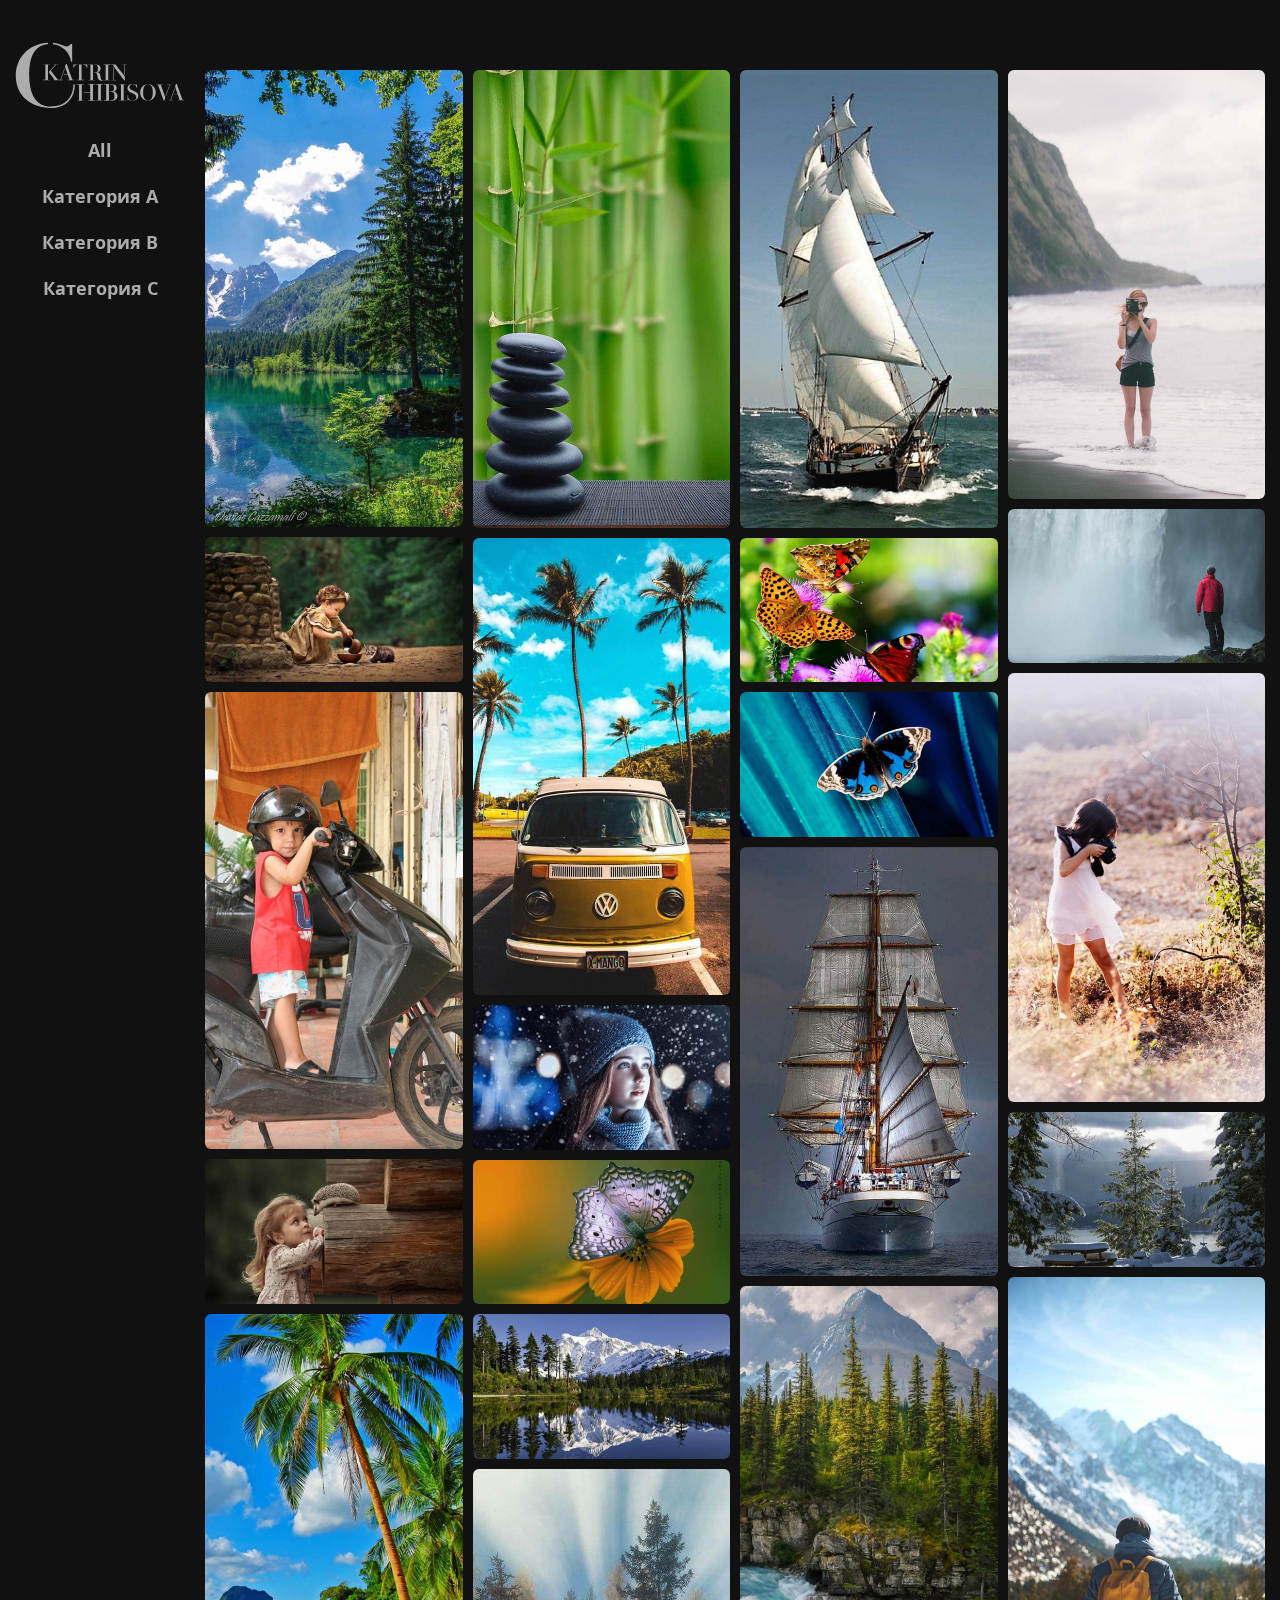
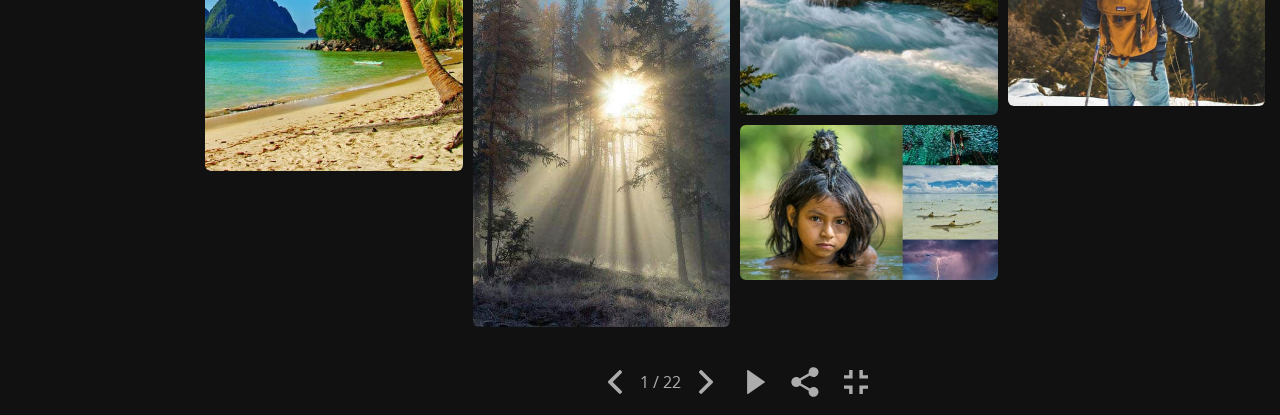
<file: index.html>
<!DOCTYPE html>
<html lang="ru">

  <head>

    <meta charset="utf-8">
    <base href="/">

    <title>Main page</title>
    <meta name="description" content="example">

    <meta http-equiv="X-UA-Compatible" content="IE=edge">
    <meta name="viewport" content="width=device-width, initial-scale=1, maximum-scale=1">
    <meta property="og:image" content="path/to/image.jpg">
    <link rel="icon" href="img/favicon/favicon.ico">
    <link rel="apple-touch-icon" sizes="180x180" href="img/favicon/apple-touch-icon-180x180.png">
    <meta name="theme-color" content="#000">
    <link rel="stylesheet" href="css/main.min.css">

  </head>

  <body class="body-class">

    <nav class="menu">
      <div class="menu-wrap">
        <div class="logo">
          <svg class="logo-svg"><use xlink:href="img/sprite.svg#logo"></use></svg>
        </div>
        <button class="menu-button button-all" data-filter = "all">All</button>
        <button class="menu-button button-a" data-filter = ".category-a">Категория A</button>
        <button class="menu-button button-b" data-filter = ".category-b">Категория B</button>
        <button class="menu-button button-c" data-filter = ".category-c">Категория C</button>
      </div>
    </nav>

    <section class="content">

      <div class="content-bgc">
        <div class="logo-min">
          <svg class="logo-svg_min"><use xlink:href="img/sprite.svg#logo"></use></svg>
        </div>
        <button class="hamburger-menu">
          <span class="hamburger-button"></span>
        </button>
      </div>

      <div class="change-box">
        <div class="grid">
                    <div class="grid-wrap">
            <h1 class="grid-h1">Иконная мастерская</h1>

            <a href="photo/one.html" class="grid-item mix category-a" tabindex="-1">
              <img src="img/img-small/picture(500)-1.jpg" alt="">
            </a>

            <a href="photo/two.html" class="grid-item mix category-b" tabindex="-1">
              <img src="img/img-small/picture(500)-2.jpg" alt="">
            </a>

            <a href="photo/three.html" class="grid-item mix category-c" tabindex="-1">
              <img src="img/img-small/picture(500)-3.jpg" alt="">
            </a>

            <a href="photo/four.html" class="grid-item mix category-a" tabindex="-1">
              <img src="img/img-small/picture(500)-4.jpg" alt="">
            </a>

            <a href="photo/five.html" class="grid-item mix category-b" tabindex="-1">
              <img src="img/img-small/picture(500)-5.jpg" alt="">
            </a>

            <a href="photo/six.html" class="grid-item mix category-c" tabindex="-1">
              <img src="img/img-small/picture(500)-6.jpg" alt="">
            </a>

            <a href="photo/seven.html" class="grid-item mix category-a" tabindex="-1">
              <img src="img/img-small/picture(500)-7.jpg" alt="">
            </a>

            <a href="photo/six.html" class="grid-item mix category-b" tabindex="-1">
              <img src="img/img-small/picture(500)-8.jpg" alt="">
            </a>

            <a href="photo/six.html" class="grid-item mix category-c" tabindex="-1">
              <img src="img/img-small/picture(500)-9.jpg" alt="">
            </a>

            <a href="photo/six.html" class="grid-item mix category-a" tabindex="-1">
              <img src="img/img-small/picture(500)-10.jpg" alt="">
            </a>

            <a href="photo/six.html" class="grid-item mix category-b" tabindex="-1">
              <img src="img/img-small/picture(500)-11.jpg" alt="">
            </a>

            <a href="photo/six.html" class="grid-item mix category-c" tabindex="-1">
              <img src="img/img-small/picture(500)-12.jpg" alt="">
            </a>

            <a href="photo/six.html" class="grid-item mix category-a" tabindex="-1">
              <img src="img/img-small/picture(500)-13.jpg" alt="">
            </a>

            <a href="photo/six.html" class="grid-item mix category-b" tabindex="-1">
              <img src="img/img-small/picture(500)-14.jpg" alt="">
            </a>

            <a href="photo/six.html" class="grid-item mix category-c" tabindex="-1">
              <img src="img/img-small/picture(500)-15.jpg" alt="">
            </a>

            <a href="photo/six.html" class="grid-item mix category-a" tabindex="-1">
              <img src="img/img-small/picture(500)-16.jpg" alt="">
            </a>

            <a href="photo/six.html" class="grid-item mix category-b" tabindex="-1">
              <img src="img/img-small/picture(500)-17.jpg" alt="">
            </a>

            <a href="photo/six.html" class="grid-item mix category-c" tabindex="-1">
              <img src="img/img-small/picture(500)-18.jpg" alt="">
            </a>

            <a href="photo/six.html" class="grid-item mix category-a" tabindex="-1">
              <img src="img/img-small/picture(500)-19.jpg" alt="">
            </a>

            <a href="photo/six.html" class="grid-item mix category-b" tabindex="-1">
              <img src="img/img-small/picture(500)-20.jpg" alt="">
            </a>

            <a href="photo/six.html" class="grid-item mix category-c" tabindex="-1">
              <img src="img/img-small/picture(500)-21.jpg" alt="">
            </a>

            <a href="photo/six.html" class="grid-item mix category-a" tabindex="-1">
              <img src="img/img-small/picture(500)-22.jpg" alt="">
            </a>
          </div>

        </div>
      </div>

      <div class="box-bar">
        <button class="button-box box-prev"><svg class="social-svg"><use xlink:href="img/sprite.svg#prev"></use></svg></button>

        <div class="box-window">
          <span class="box-variable">1</span>
          <span>/</span>
          <span class="box-number">0</span>
        </div>

        <button class="button-box box-next"><svg class="social-svg"><use xlink:href="img/sprite.svg#next"></use></svg></button>

        <button class="button-box box-play"><svg class="social-svg"><use xlink:href="img/sprite.svg#play"></use></svg></button>

        <button class="button-box button-social">

          <a class="social social-one" href="">
            <svg class="social-svg">
              <use xlink:href="img/sprite.svg#vk"></use>
            </svg>
          </a>
          <a class="social social-two" href="">
            <svg class="social-svg">
              <use xlink:href="img/sprite.svg#facebook"></use>
            </svg>
          </a>
          <a class="social social-three" href="">
            <svg class="social-svg">
              <use xlink:href="img/sprite.svg#odnoklassniki"></use>
            </svg>
          </a>
          <a class="social social-four" href="">
            <svg class="social-svg">
              <use xlink:href="img/sprite.svg#whatsapp"></use>
            </svg>
          </a>

          <svg class="social-svg span"><use xlink:href="img/sprite.svg#share"></use></svg>

        </button>

        <button class="button-box box-screen"><svg class="social-svg"><use xlink:href="img/sprite.svg#full-screen"></use></svg></button>
      </div>

    </section>

    <script src="js/scripts-min.js"></script>

  </body>
</html>
</file>
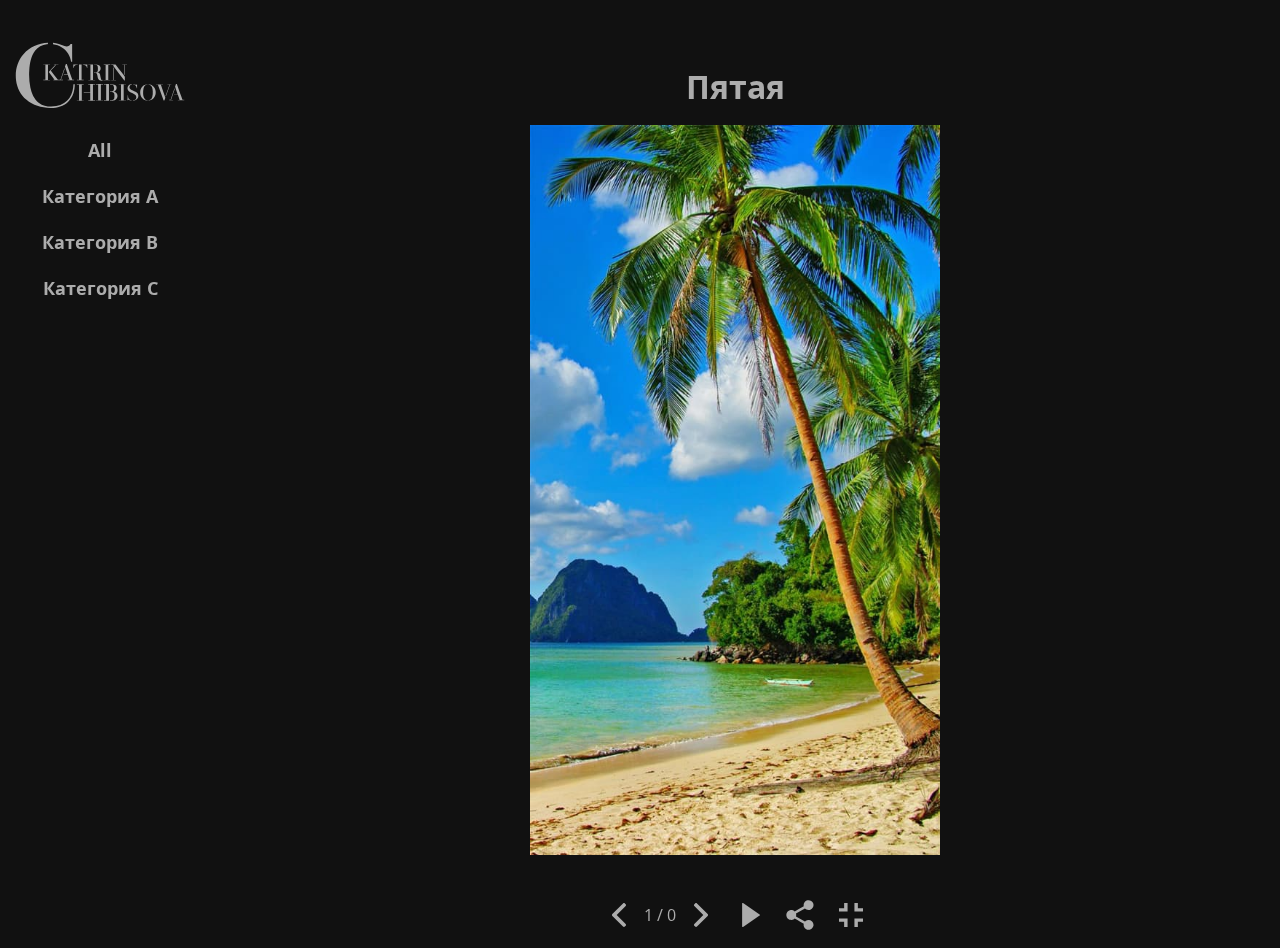
<file: photo/five.html>
<!DOCTYPE html>
<html lang="ru">

  <head>

    <meta charset="utf-8">
    <base href="/">

    <title>five page</title>
    <meta name="description" content="example five page">

    <meta http-equiv="X-UA-Compatible" content="IE=edge">
    <meta name="viewport" content="width=device-width, initial-scale=1, maximum-scale=1">
    <meta property="og:image" content="path/to/image.jpg">
    <link rel="icon" href="img/favicon/favicon.ico">
    <link rel="apple-touch-icon" sizes="180x180" href="img/favicon/apple-touch-icon-180x180.png">
    <meta name="theme-color" content="#000">
    <link rel="stylesheet" href="css/main.min.css">

  </head>

  <body class="body-class">

    <nav class="menu">
      <div class="menu-wrap">
        <div class="logo">
          <svg class="logo-svg"><use xlink:href="img/sprite.svg#logo"></use></svg>
        </div>
        <button class="menu-button button-all" data-filter = "all">All</button>
        <button class="menu-button button-a" data-filter = ".category-a">Категория A</button>
        <button class="menu-button button-b" data-filter = ".category-b">Категория B</button>
        <button class="menu-button button-c" data-filter = ".category-c">Категория C</button>
      </div>
    </nav>

    <section class="content">

      <div class="content-bgc">
        <div class="logo-min">
          <svg class="logo-svg_min"><use xlink:href="img/sprite.svg#logo"></use></svg>
        </div>
        <button class="hamburger-menu">
          <span class="hamburger-button"></span>
        </button>
      </div>

      <div class="change-box">
        <div class="grid">
          <div class="container-wrap">
  <h1 class="container-h1">Пятая</h1>

  <div class="container-img">
    <img src="../img/img-big/picture-5.jpg" alt="">
  </div>
</div>

        </div>
      </div>

      <div class="box-bar">
        <button class="button-box box-prev"><svg class="social-svg"><use xlink:href="img/sprite.svg#prev"></use></svg></button>

        <div class="box-window">
          <span class="box-variable">1</span>
          <span>/</span>
          <span class="box-number">0</span>
        </div>

        <button class="button-box box-next"><svg class="social-svg"><use xlink:href="img/sprite.svg#next"></use></svg></button>

        <button class="button-box box-play"><svg class="social-svg"><use xlink:href="img/sprite.svg#play"></use></svg></button>

        <button class="button-box button-social">

          <a class="social social-one" href="">
            <svg class="social-svg">
              <use xlink:href="img/sprite.svg#vk"></use>
            </svg>
          </a>
          <a class="social social-two" href="">
            <svg class="social-svg">
              <use xlink:href="img/sprite.svg#facebook"></use>
            </svg>
          </a>
          <a class="social social-three" href="">
            <svg class="social-svg">
              <use xlink:href="img/sprite.svg#odnoklassniki"></use>
            </svg>
          </a>
          <a class="social social-four" href="">
            <svg class="social-svg">
              <use xlink:href="img/sprite.svg#whatsapp"></use>
            </svg>
          </a>

          <svg class="social-svg span"><use xlink:href="img/sprite.svg#share"></use></svg>

        </button>

        <button class="button-box box-screen"><svg class="social-svg"><use xlink:href="img/sprite.svg#full-screen"></use></svg></button>
      </div>

    </section>

    <script src="js/scripts-min.js"></script>

  </body>
</html>
</file>
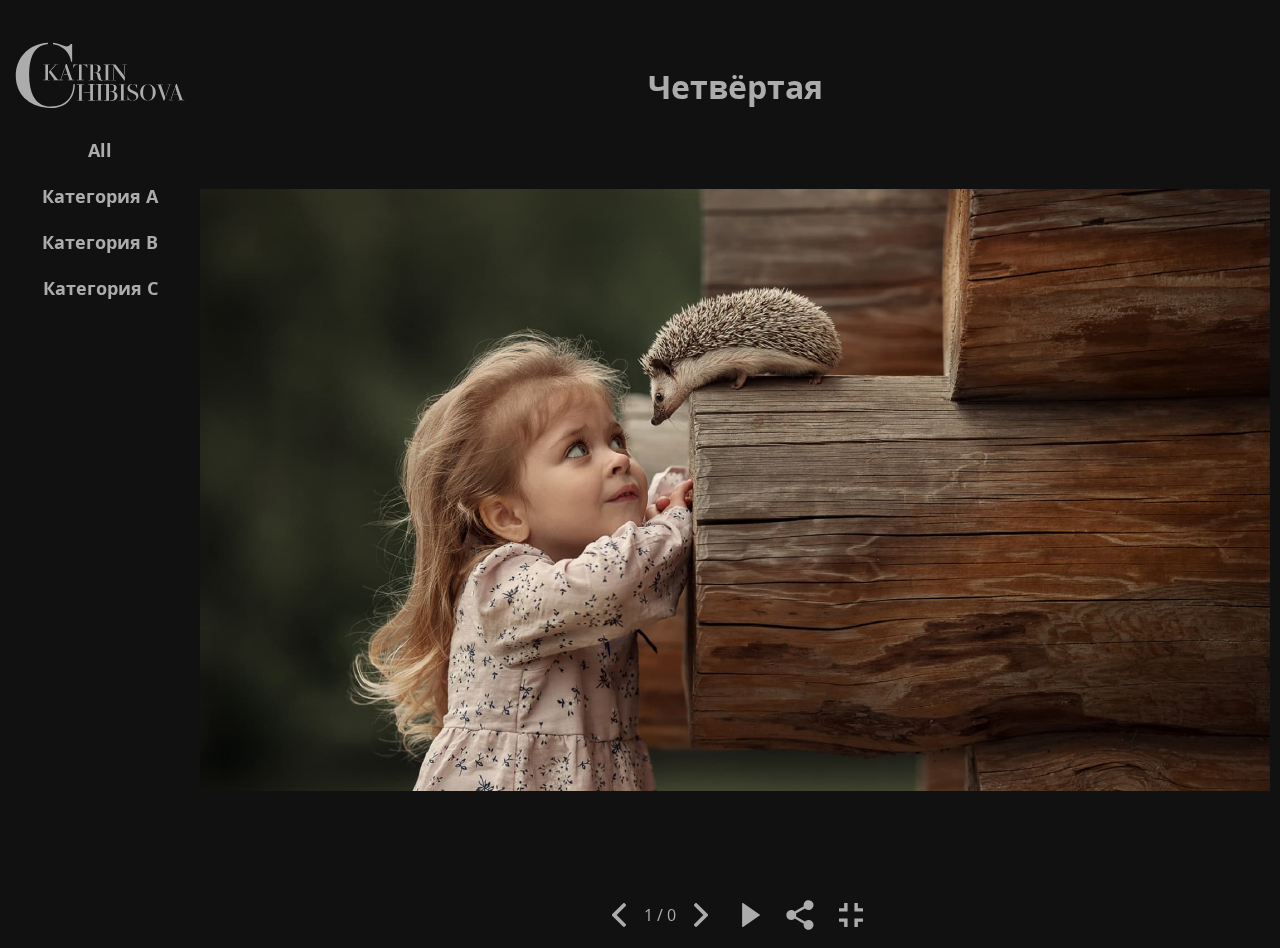
<file: photo/four.html>
<!DOCTYPE html>
<html lang="ru">

  <head>

    <meta charset="utf-8">
    <base href="/">

    <title>four page</title>
    <meta name="description" content="example four page">

    <meta http-equiv="X-UA-Compatible" content="IE=edge">
    <meta name="viewport" content="width=device-width, initial-scale=1, maximum-scale=1">
    <meta property="og:image" content="path/to/image.jpg">
    <link rel="icon" href="img/favicon/favicon.ico">
    <link rel="apple-touch-icon" sizes="180x180" href="img/favicon/apple-touch-icon-180x180.png">
    <meta name="theme-color" content="#000">
    <link rel="stylesheet" href="css/main.min.css">

  </head>

  <body class="body-class">

    <nav class="menu">
      <div class="menu-wrap">
        <div class="logo">
          <svg class="logo-svg"><use xlink:href="img/sprite.svg#logo"></use></svg>
        </div>
        <button class="menu-button button-all" data-filter = "all">All</button>
        <button class="menu-button button-a" data-filter = ".category-a">Категория A</button>
        <button class="menu-button button-b" data-filter = ".category-b">Категория B</button>
        <button class="menu-button button-c" data-filter = ".category-c">Категория C</button>
      </div>
    </nav>

    <section class="content">

      <div class="content-bgc">
        <div class="logo-min">
          <svg class="logo-svg_min"><use xlink:href="img/sprite.svg#logo"></use></svg>
        </div>
        <button class="hamburger-menu">
          <span class="hamburger-button"></span>
        </button>
      </div>

      <div class="change-box">
        <div class="grid">
          <div class="container-wrap">
  <h1 class="container-h1">Четвёртая</h1>

  <div class="container-img">
    <img src="../img/img-big/picture-4.jpg" alt="">
  </div>
</div>

        </div>
      </div>

      <div class="box-bar">
        <button class="button-box box-prev"><svg class="social-svg"><use xlink:href="img/sprite.svg#prev"></use></svg></button>

        <div class="box-window">
          <span class="box-variable">1</span>
          <span>/</span>
          <span class="box-number">0</span>
        </div>

        <button class="button-box box-next"><svg class="social-svg"><use xlink:href="img/sprite.svg#next"></use></svg></button>

        <button class="button-box box-play"><svg class="social-svg"><use xlink:href="img/sprite.svg#play"></use></svg></button>

        <button class="button-box button-social">

          <a class="social social-one" href="">
            <svg class="social-svg">
              <use xlink:href="img/sprite.svg#vk"></use>
            </svg>
          </a>
          <a class="social social-two" href="">
            <svg class="social-svg">
              <use xlink:href="img/sprite.svg#facebook"></use>
            </svg>
          </a>
          <a class="social social-three" href="">
            <svg class="social-svg">
              <use xlink:href="img/sprite.svg#odnoklassniki"></use>
            </svg>
          </a>
          <a class="social social-four" href="">
            <svg class="social-svg">
              <use xlink:href="img/sprite.svg#whatsapp"></use>
            </svg>
          </a>

          <svg class="social-svg span"><use xlink:href="img/sprite.svg#share"></use></svg>

        </button>

        <button class="button-box box-screen"><svg class="social-svg"><use xlink:href="img/sprite.svg#full-screen"></use></svg></button>
      </div>

    </section>

    <script src="js/scripts-min.js"></script>

  </body>
</html>
</file>
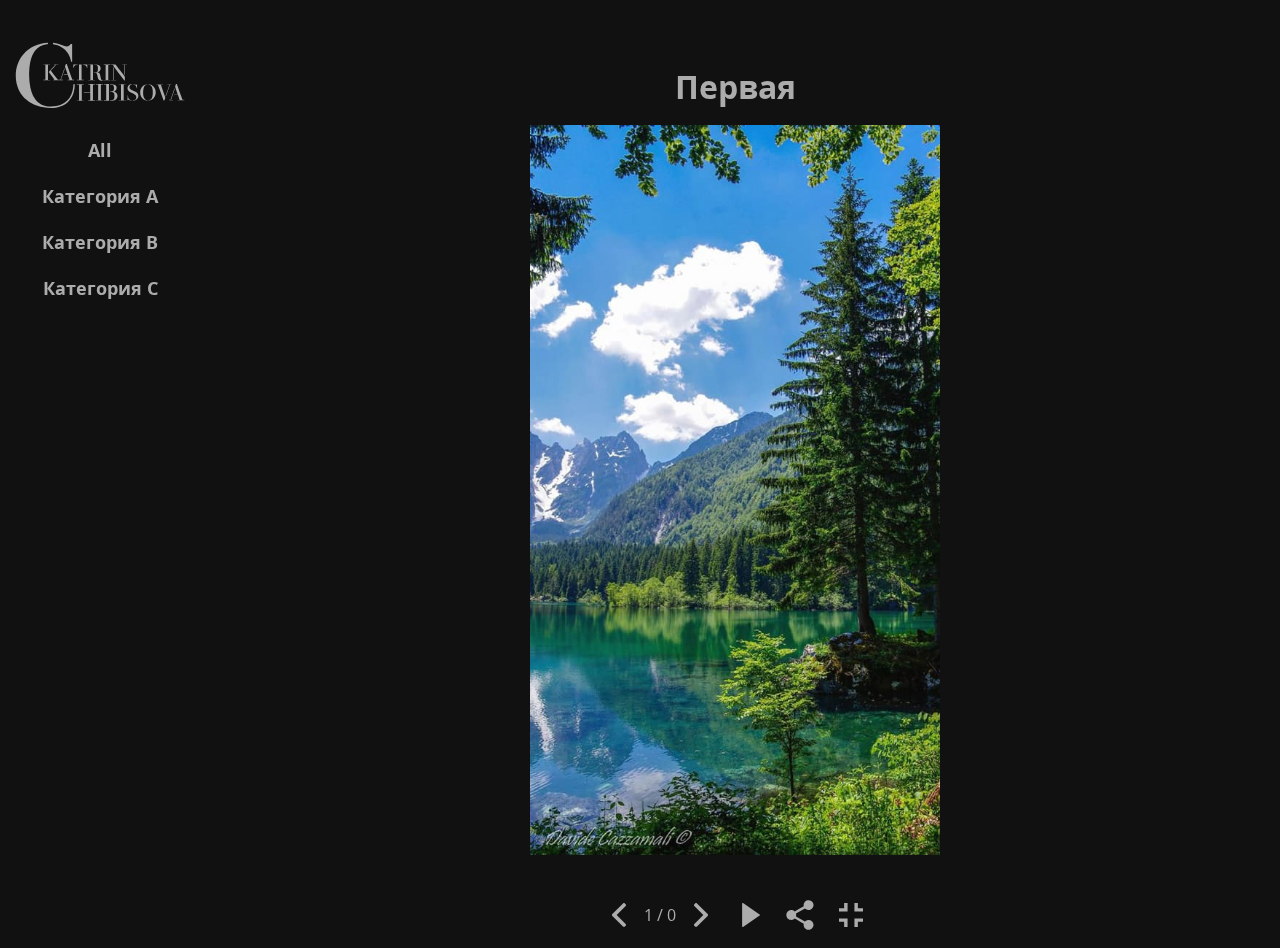
<file: photo/one.html>
<!DOCTYPE html>
<html lang="ru">

  <head>

    <meta charset="utf-8">
    <base href="/">

    <title>one page</title>
    <meta name="description" content="example one page">

    <meta http-equiv="X-UA-Compatible" content="IE=edge">
    <meta name="viewport" content="width=device-width, initial-scale=1, maximum-scale=1">
    <meta property="og:image" content="path/to/image.jpg">
    <link rel="icon" href="img/favicon/favicon.ico">
    <link rel="apple-touch-icon" sizes="180x180" href="img/favicon/apple-touch-icon-180x180.png">
    <meta name="theme-color" content="#000">
    <link rel="stylesheet" href="css/main.min.css">

  </head>

  <body class="body-class">

    <nav class="menu">
      <div class="menu-wrap">
        <div class="logo">
          <svg class="logo-svg"><use xlink:href="img/sprite.svg#logo"></use></svg>
        </div>
        <button class="menu-button button-all" data-filter = "all">All</button>
        <button class="menu-button button-a" data-filter = ".category-a">Категория A</button>
        <button class="menu-button button-b" data-filter = ".category-b">Категория B</button>
        <button class="menu-button button-c" data-filter = ".category-c">Категория C</button>
      </div>
    </nav>

    <section class="content">

      <div class="content-bgc">
        <div class="logo-min">
          <svg class="logo-svg_min"><use xlink:href="img/sprite.svg#logo"></use></svg>
        </div>
        <button class="hamburger-menu">
          <span class="hamburger-button"></span>
        </button>
      </div>

      <div class="change-box">
        <div class="grid">
                    <div class="container-wrap">
            <h1 class="container-h1">Первая</h1>

            <div class="container-img">
              <img src="../img/img-big/picture-1.jpg" alt="">
            </div>
          </div>

        </div>
      </div>

      <div class="box-bar">
        <button class="button-box box-prev"><svg class="social-svg"><use xlink:href="img/sprite.svg#prev"></use></svg></button>

        <div class="box-window">
          <span class="box-variable">1</span>
          <span>/</span>
          <span class="box-number">0</span>
        </div>

        <button class="button-box box-next"><svg class="social-svg"><use xlink:href="img/sprite.svg#next"></use></svg></button>

        <button class="button-box box-play"><svg class="social-svg"><use xlink:href="img/sprite.svg#play"></use></svg></button>

        <button class="button-box button-social">

          <a class="social social-one" href="">
            <svg class="social-svg">
              <use xlink:href="img/sprite.svg#vk"></use>
            </svg>
          </a>
          <a class="social social-two" href="">
            <svg class="social-svg">
              <use xlink:href="img/sprite.svg#facebook"></use>
            </svg>
          </a>
          <a class="social social-three" href="">
            <svg class="social-svg">
              <use xlink:href="img/sprite.svg#odnoklassniki"></use>
            </svg>
          </a>
          <a class="social social-four" href="">
            <svg class="social-svg">
              <use xlink:href="img/sprite.svg#whatsapp"></use>
            </svg>
          </a>

          <svg class="social-svg span"><use xlink:href="img/sprite.svg#share"></use></svg>

        </button>

        <button class="button-box box-screen"><svg class="social-svg"><use xlink:href="img/sprite.svg#full-screen"></use></svg></button>
      </div>

    </section>

    <script src="js/scripts-min.js"></script>

  </body>
</html>
</file>
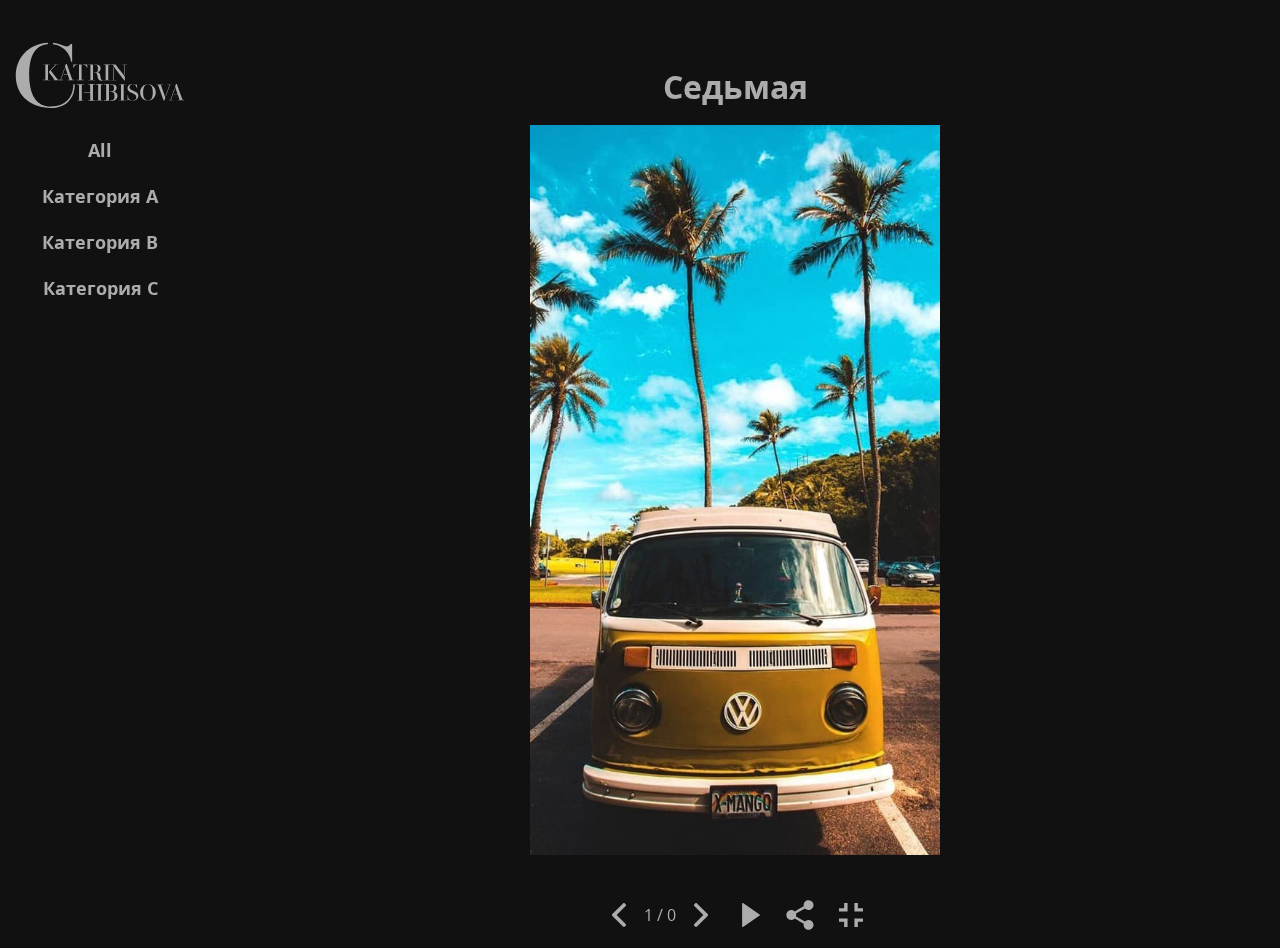
<file: photo/seven.html>
<!DOCTYPE html>
<html lang="ru">

  <head>

    <meta charset="utf-8">
    <base href="/">

    <title>seven page</title>
    <meta name="description" content="example seven page">

    <meta http-equiv="X-UA-Compatible" content="IE=edge">
    <meta name="viewport" content="width=device-width, initial-scale=1, maximum-scale=1">
    <meta property="og:image" content="path/to/image.jpg">
    <link rel="icon" href="img/favicon/favicon.ico">
    <link rel="apple-touch-icon" sizes="180x180" href="img/favicon/apple-touch-icon-180x180.png">
    <meta name="theme-color" content="#000">
    <link rel="stylesheet" href="css/main.min.css">

  </head>

  <body class="body-class">

    <nav class="menu">
      <div class="menu-wrap">
        <div class="logo">
          <svg class="logo-svg"><use xlink:href="img/sprite.svg#logo"></use></svg>
        </div>
        <button class="menu-button button-all" data-filter = "all">All</button>
        <button class="menu-button button-a" data-filter = ".category-a">Категория A</button>
        <button class="menu-button button-b" data-filter = ".category-b">Категория B</button>
        <button class="menu-button button-c" data-filter = ".category-c">Категория C</button>
      </div>
    </nav>

    <section class="content">

      <div class="content-bgc">
        <div class="logo-min">
          <svg class="logo-svg_min"><use xlink:href="img/sprite.svg#logo"></use></svg>
        </div>
        <button class="hamburger-menu">
          <span class="hamburger-button"></span>
        </button>
      </div>

      <div class="change-box">
        <div class="grid">
          <div class="container-wrap">
  <h1 class="container-h1">Седьмая</h1>

  <div class="container-img">
    <img src="../img/img-big/picture-7.jpg" alt="">
  </div>
</div>

        </div>
      </div>

      <div class="box-bar">
        <button class="button-box box-prev"><svg class="social-svg"><use xlink:href="img/sprite.svg#prev"></use></svg></button>

        <div class="box-window">
          <span class="box-variable">1</span>
          <span>/</span>
          <span class="box-number">0</span>
        </div>

        <button class="button-box box-next"><svg class="social-svg"><use xlink:href="img/sprite.svg#next"></use></svg></button>

        <button class="button-box box-play"><svg class="social-svg"><use xlink:href="img/sprite.svg#play"></use></svg></button>

        <button class="button-box button-social">

          <a class="social social-one" href="">
            <svg class="social-svg">
              <use xlink:href="img/sprite.svg#vk"></use>
            </svg>
          </a>
          <a class="social social-two" href="">
            <svg class="social-svg">
              <use xlink:href="img/sprite.svg#facebook"></use>
            </svg>
          </a>
          <a class="social social-three" href="">
            <svg class="social-svg">
              <use xlink:href="img/sprite.svg#odnoklassniki"></use>
            </svg>
          </a>
          <a class="social social-four" href="">
            <svg class="social-svg">
              <use xlink:href="img/sprite.svg#whatsapp"></use>
            </svg>
          </a>

          <svg class="social-svg span"><use xlink:href="img/sprite.svg#share"></use></svg>

        </button>

        <button class="button-box box-screen"><svg class="social-svg"><use xlink:href="img/sprite.svg#full-screen"></use></svg></button>
      </div>

    </section>

    <script src="js/scripts-min.js"></script>

  </body>
</html>
</file>
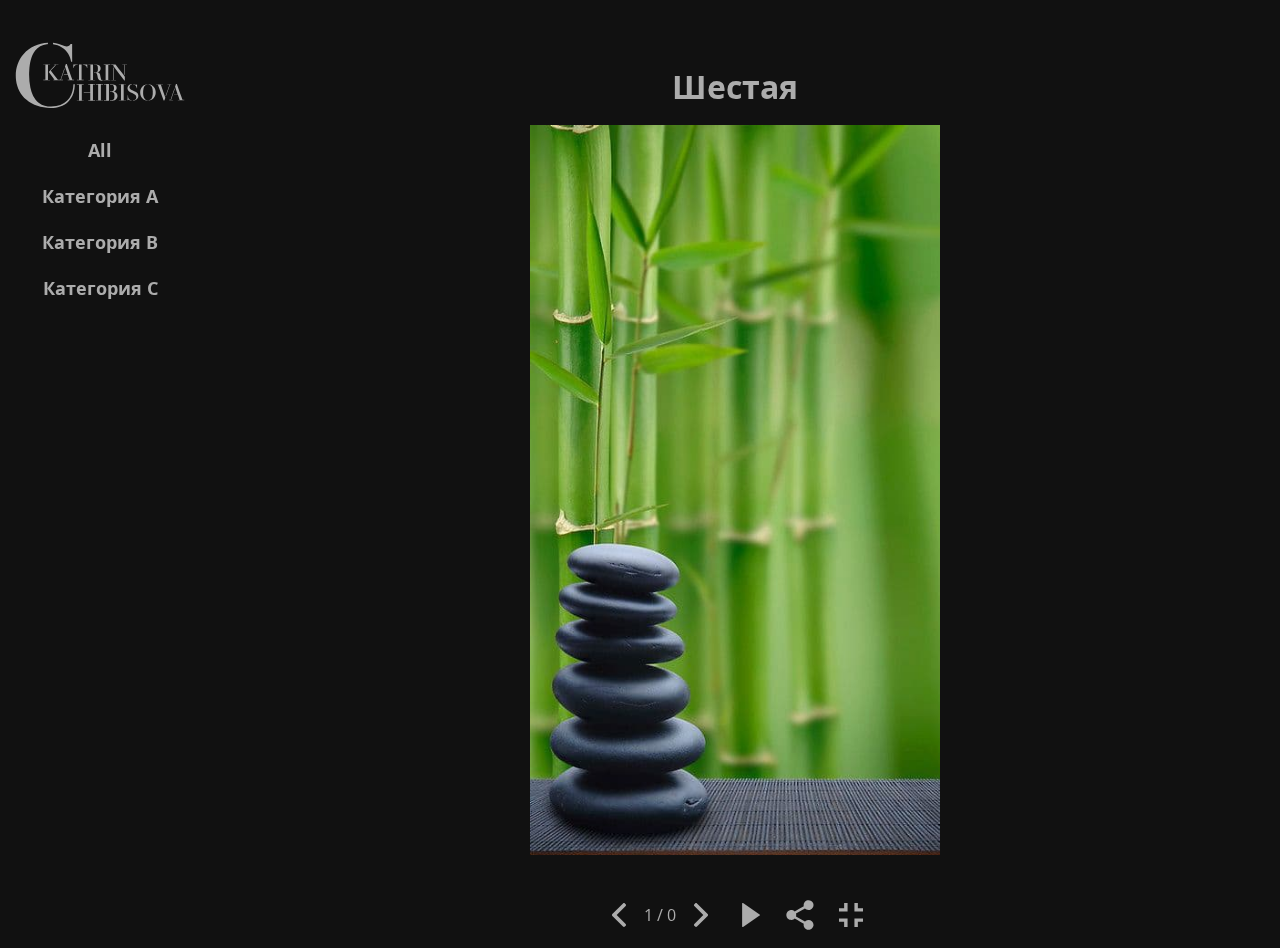
<file: photo/six.html>
<!DOCTYPE html>
<html lang="ru">

  <head>

    <meta charset="utf-8">
    <base href="/">

    <title>six page</title>
    <meta name="description" content="example six page">

    <meta http-equiv="X-UA-Compatible" content="IE=edge">
    <meta name="viewport" content="width=device-width, initial-scale=1, maximum-scale=1">
    <meta property="og:image" content="path/to/image.jpg">
    <link rel="icon" href="img/favicon/favicon.ico">
    <link rel="apple-touch-icon" sizes="180x180" href="img/favicon/apple-touch-icon-180x180.png">
    <meta name="theme-color" content="#000">
    <link rel="stylesheet" href="css/main.min.css">

  </head>

  <body class="body-class">

    <nav class="menu">
      <div class="menu-wrap">
        <div class="logo">
          <svg class="logo-svg"><use xlink:href="img/sprite.svg#logo"></use></svg>
        </div>
        <button class="menu-button button-all" data-filter = "all">All</button>
        <button class="menu-button button-a" data-filter = ".category-a">Категория A</button>
        <button class="menu-button button-b" data-filter = ".category-b">Категория B</button>
        <button class="menu-button button-c" data-filter = ".category-c">Категория C</button>
      </div>
    </nav>

    <section class="content">

      <div class="content-bgc">
        <div class="logo-min">
          <svg class="logo-svg_min"><use xlink:href="img/sprite.svg#logo"></use></svg>
        </div>
        <button class="hamburger-menu">
          <span class="hamburger-button"></span>
        </button>
      </div>

      <div class="change-box">
        <div class="grid">
          <div class="container-wrap">
  <h1 class="container-h1">Шестая</h1>

  <div class="container-img">
    <img src="../img/img-big/picture-6.jpg" alt="">
  </div>
</div>

        </div>
      </div>

      <div class="box-bar">
        <button class="button-box box-prev"><svg class="social-svg"><use xlink:href="img/sprite.svg#prev"></use></svg></button>

        <div class="box-window">
          <span class="box-variable">1</span>
          <span>/</span>
          <span class="box-number">0</span>
        </div>

        <button class="button-box box-next"><svg class="social-svg"><use xlink:href="img/sprite.svg#next"></use></svg></button>

        <button class="button-box box-play"><svg class="social-svg"><use xlink:href="img/sprite.svg#play"></use></svg></button>

        <button class="button-box button-social">

          <a class="social social-one" href="">
            <svg class="social-svg">
              <use xlink:href="img/sprite.svg#vk"></use>
            </svg>
          </a>
          <a class="social social-two" href="">
            <svg class="social-svg">
              <use xlink:href="img/sprite.svg#facebook"></use>
            </svg>
          </a>
          <a class="social social-three" href="">
            <svg class="social-svg">
              <use xlink:href="img/sprite.svg#odnoklassniki"></use>
            </svg>
          </a>
          <a class="social social-four" href="">
            <svg class="social-svg">
              <use xlink:href="img/sprite.svg#whatsapp"></use>
            </svg>
          </a>

          <svg class="social-svg span"><use xlink:href="img/sprite.svg#share"></use></svg>

        </button>

        <button class="button-box box-screen"><svg class="social-svg"><use xlink:href="img/sprite.svg#full-screen"></use></svg></button>
      </div>

    </section>

    <script src="js/scripts-min.js"></script>

  </body>
</html>
</file>
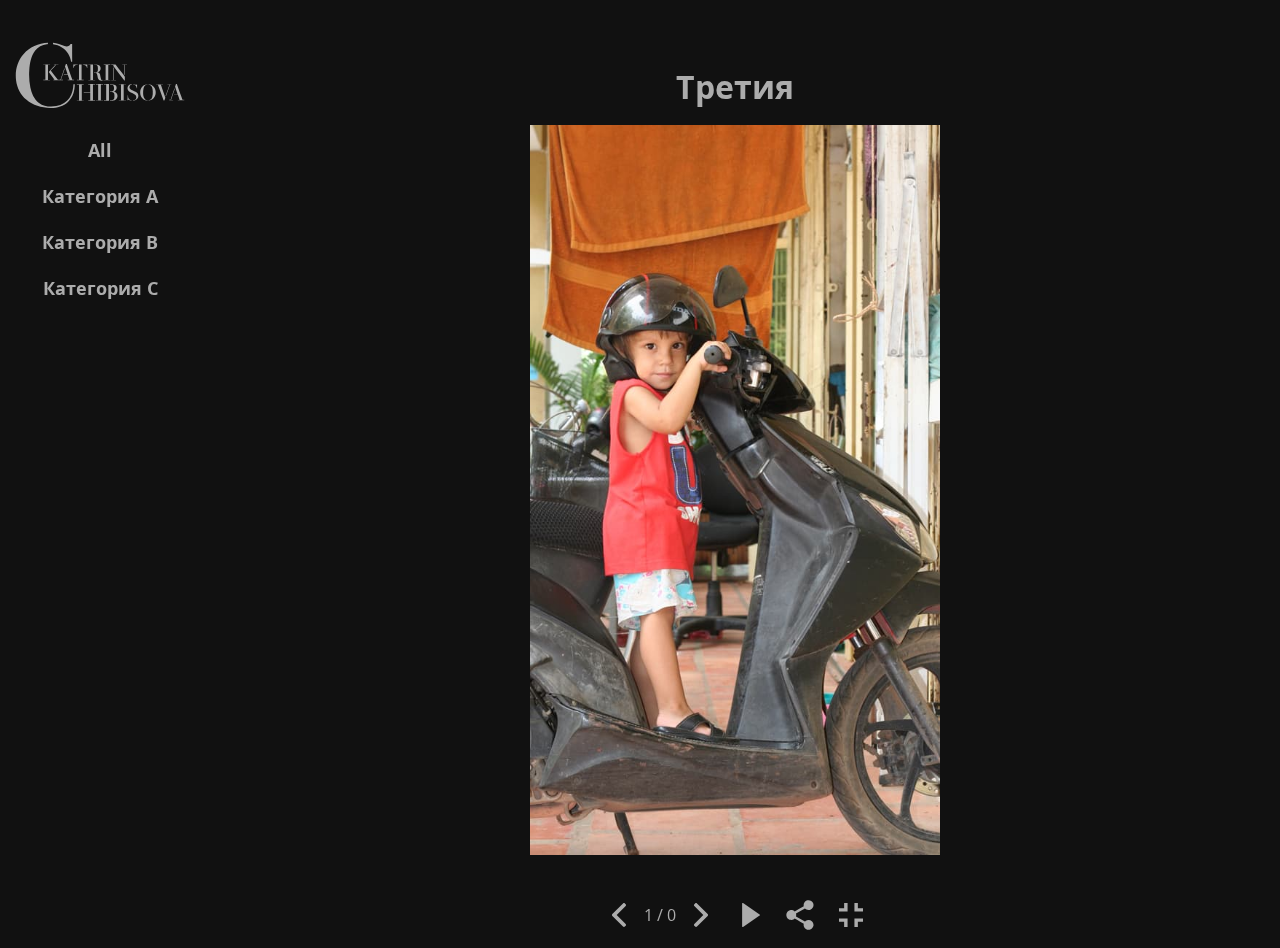
<file: photo/three.html>
<!DOCTYPE html>
<html lang="ru">

  <head>

    <meta charset="utf-8">
    <base href="/">

    <title>three page</title>
    <meta name="description" content="example three page">

    <meta http-equiv="X-UA-Compatible" content="IE=edge">
    <meta name="viewport" content="width=device-width, initial-scale=1, maximum-scale=1">
    <meta property="og:image" content="path/to/image.jpg">
    <link rel="icon" href="img/favicon/favicon.ico">
    <link rel="apple-touch-icon" sizes="180x180" href="img/favicon/apple-touch-icon-180x180.png">
    <meta name="theme-color" content="#000">
    <link rel="stylesheet" href="css/main.min.css">

  </head>

  <body class="body-class">

    <nav class="menu">
      <div class="menu-wrap">
        <div class="logo">
          <svg class="logo-svg"><use xlink:href="img/sprite.svg#logo"></use></svg>
        </div>
        <button class="menu-button button-all" data-filter = "all">All</button>
        <button class="menu-button button-a" data-filter = ".category-a">Категория A</button>
        <button class="menu-button button-b" data-filter = ".category-b">Категория B</button>
        <button class="menu-button button-c" data-filter = ".category-c">Категория C</button>
      </div>
    </nav>

    <section class="content">

      <div class="content-bgc">
        <div class="logo-min">
          <svg class="logo-svg_min"><use xlink:href="img/sprite.svg#logo"></use></svg>
        </div>
        <button class="hamburger-menu">
          <span class="hamburger-button"></span>
        </button>
      </div>

      <div class="change-box">
        <div class="grid">
          <div class="container-wrap">
  <h1 class="container-h1">Третия</h1>

  <div class="container-img">
    <img src="../img/img-big/picture-3.jpg" alt="">
  </div>
</div>

        </div>
      </div>

      <div class="box-bar">
        <button class="button-box box-prev"><svg class="social-svg"><use xlink:href="img/sprite.svg#prev"></use></svg></button>

        <div class="box-window">
          <span class="box-variable">1</span>
          <span>/</span>
          <span class="box-number">0</span>
        </div>

        <button class="button-box box-next"><svg class="social-svg"><use xlink:href="img/sprite.svg#next"></use></svg></button>

        <button class="button-box box-play"><svg class="social-svg"><use xlink:href="img/sprite.svg#play"></use></svg></button>

        <button class="button-box button-social">

          <a class="social social-one" href="">
            <svg class="social-svg">
              <use xlink:href="img/sprite.svg#vk"></use>
            </svg>
          </a>
          <a class="social social-two" href="">
            <svg class="social-svg">
              <use xlink:href="img/sprite.svg#facebook"></use>
            </svg>
          </a>
          <a class="social social-three" href="">
            <svg class="social-svg">
              <use xlink:href="img/sprite.svg#odnoklassniki"></use>
            </svg>
          </a>
          <a class="social social-four" href="">
            <svg class="social-svg">
              <use xlink:href="img/sprite.svg#whatsapp"></use>
            </svg>
          </a>

          <svg class="social-svg span"><use xlink:href="img/sprite.svg#share"></use></svg>

        </button>

        <button class="button-box box-screen"><svg class="social-svg"><use xlink:href="img/sprite.svg#full-screen"></use></svg></button>
      </div>

    </section>

    <script src="js/scripts-min.js"></script>

  </body>
</html>
</file>
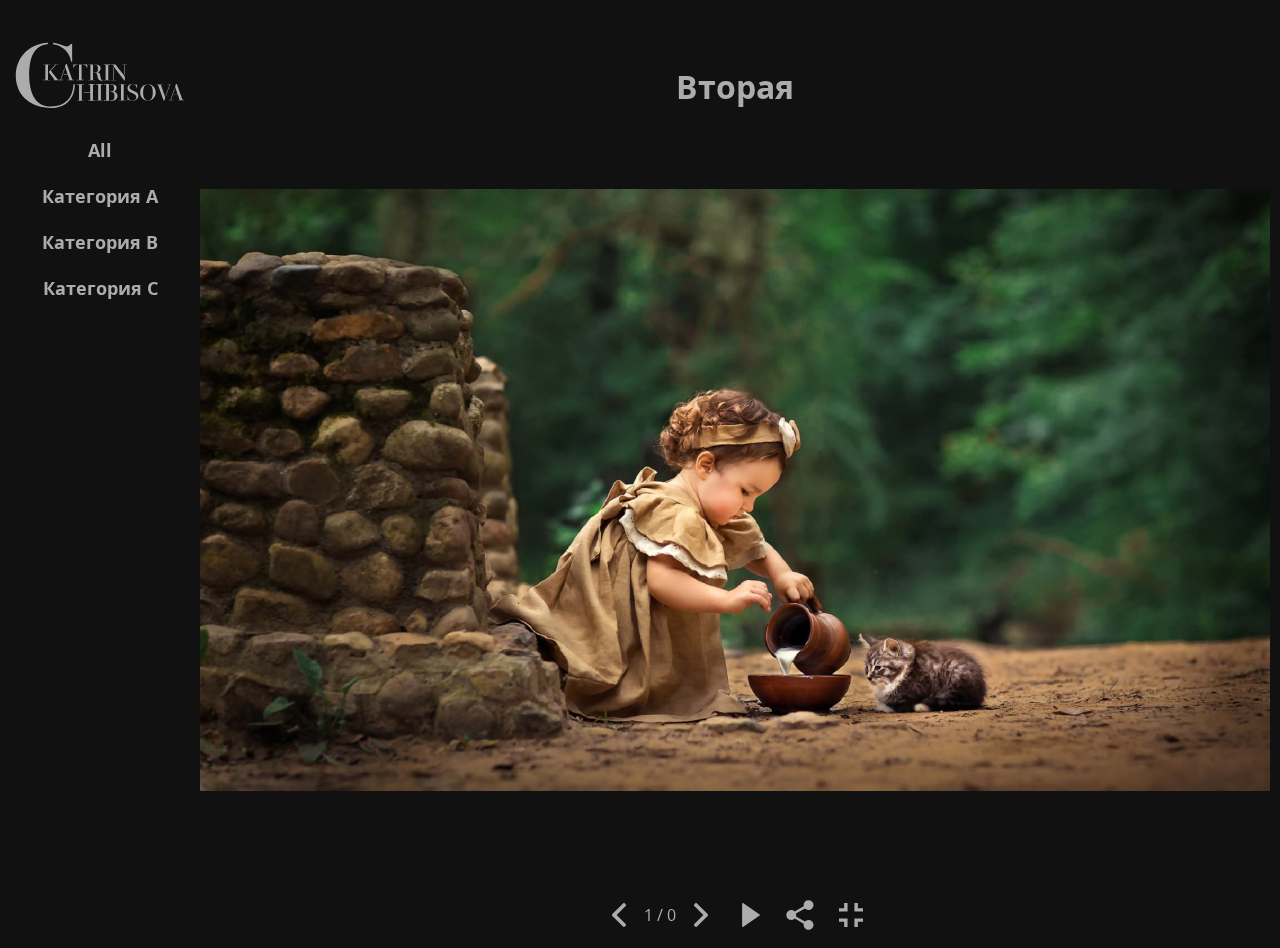
<file: photo/two.html>
<!DOCTYPE html>
<html lang="ru">

  <head>

    <meta charset="utf-8">
    <base href="/">

    <title>two page</title>
    <meta name="description" content="example two page">

    <meta http-equiv="X-UA-Compatible" content="IE=edge">
    <meta name="viewport" content="width=device-width, initial-scale=1, maximum-scale=1">
    <meta property="og:image" content="path/to/image.jpg">
    <link rel="icon" href="img/favicon/favicon.ico">
    <link rel="apple-touch-icon" sizes="180x180" href="img/favicon/apple-touch-icon-180x180.png">
    <meta name="theme-color" content="#000">
    <link rel="stylesheet" href="css/main.min.css">

  </head>

  <body class="body-class">

    <nav class="menu">
      <div class="menu-wrap">
        <div class="logo">
          <svg class="logo-svg"><use xlink:href="img/sprite.svg#logo"></use></svg>
        </div>
        <button class="menu-button button-all" data-filter = "all">All</button>
        <button class="menu-button button-a" data-filter = ".category-a">Категория A</button>
        <button class="menu-button button-b" data-filter = ".category-b">Категория B</button>
        <button class="menu-button button-c" data-filter = ".category-c">Категория C</button>
      </div>
    </nav>

    <section class="content">

      <div class="content-bgc">
        <div class="logo-min">
          <svg class="logo-svg_min"><use xlink:href="img/sprite.svg#logo"></use></svg>
        </div>
        <button class="hamburger-menu">
          <span class="hamburger-button"></span>
        </button>
      </div>

      <div class="change-box">
        <div class="grid">
          <div class="container-wrap">
  <h1 class="container-h1">Вторая</h1>

  <div class="container-img">
    <img src="../img/img-big/picture-2.jpg" alt="">
  </div>
</div>

        </div>
      </div>

      <div class="box-bar">
        <button class="button-box box-prev"><svg class="social-svg"><use xlink:href="img/sprite.svg#prev"></use></svg></button>

        <div class="box-window">
          <span class="box-variable">1</span>
          <span>/</span>
          <span class="box-number">0</span>
        </div>

        <button class="button-box box-next"><svg class="social-svg"><use xlink:href="img/sprite.svg#next"></use></svg></button>

        <button class="button-box box-play"><svg class="social-svg"><use xlink:href="img/sprite.svg#play"></use></svg></button>

        <button class="button-box button-social">

          <a class="social social-one" href="">
            <svg class="social-svg">
              <use xlink:href="img/sprite.svg#vk"></use>
            </svg>
          </a>
          <a class="social social-two" href="">
            <svg class="social-svg">
              <use xlink:href="img/sprite.svg#facebook"></use>
            </svg>
          </a>
          <a class="social social-three" href="">
            <svg class="social-svg">
              <use xlink:href="img/sprite.svg#odnoklassniki"></use>
            </svg>
          </a>
          <a class="social social-four" href="">
            <svg class="social-svg">
              <use xlink:href="img/sprite.svg#whatsapp"></use>
            </svg>
          </a>

          <svg class="social-svg span"><use xlink:href="img/sprite.svg#share"></use></svg>

        </button>

        <button class="button-box box-screen"><svg class="social-svg"><use xlink:href="img/sprite.svg#full-screen"></use></svg></button>
      </div>

    </section>

    <script src="js/scripts-min.js"></script>

  </body>
</html>
</file>
<file: css/main.min.css>
@font-face{font-family:roboto;font-weight:400;font-style:normal;src:url(../fonts/RobotoRegular/RobotoRegular.eot);src:url(../fonts/RobotoRegular/RobotoRegular.eot?#iefix) format("embedded-opentype"),url(../fonts/RobotoRegular/RobotoRegular.woff) format("woff"),url(../fonts/RobotoRegular/RobotoRegular.ttf) format("truetype")}@font-face{font-family:roboto-bold;font-weight:700;font-style:normal;src:url(../fonts/RobotoBold/RobotoBold.eot);src:url(../fonts/RobotoBold/RobotoBold.eot?#iefix) format("embedded-opentype"),url(../fonts/RobotoBold/RobotoBold.woff) format("woff"),url(../fonts/RobotoBold/RobotoBold.ttf) format("truetype")}@font-face{font-family:opensans;font-weight:400;font-style:normal;src:url(../fonts/opensans/opensans.eot);src:url(../fonts/opensans/opensans.eot?#iefix) format("embedded-opentype"),url(../fonts/opensans/opensans.woff) format("woff"),url(../fonts/opensans/opensans.ttf) format("truetype")}@font-face{font-family:opensans-bold;font-weight:700;font-style:normal;src:url(../fonts/opensans/opensansbold.eot);src:url(../fonts/opensans/opensansbold.eot?#iefix) format("embedded-opentype"),url(../fonts/opensans/opensansbold.woff) format("woff"),url(../fonts/opensans/opensansbold.ttf) format("truetype")}::-webkit-input-placeholder{color:#666}::-moz-placeholder{color:#666}:-ms-input-placeholder{color:#666}::-ms-input-placeholder{color:#666}::placeholder{color:#666}::-moz-selection{background-color:var(--color-accent);color:#fff}::selection{background-color:var(--color-accent);color:#fff}html:root{--color-white:#ACACAC;--color-black:#111111;--color-accent:#CB602C}body{display:-webkit-box;display:-webkit-flex;display:-ms-flexbox;display:flex;font:16px opensans;min-width:320px;margin:0;position:relative;line-height:1.65;overflow-x:hidden;color:var(--color-white);background-color:var(--color-black)}body input,body textarea{border:#666 1px solid;outline:0}body input:focus:required:invalid,body textarea:focus:required:invalid{border-color:red}body input:required:valid,body textarea:required:valid{border-color:green}button{-webkit-tap-highlight-color:transparent}button::-moz-focus-inner{border:0}a{-webkit-tap-highlight-color:transparent}img{vertical-align:bottom}.menu{position:relative;width:200px;-webkit-flex-shrink:0;-ms-flex-negative:0;flex-shrink:0;-webkit-transition:.4s;-o-transition:.4s;transition:.4s;background-color:var(--color-black)}.logo{margin:30px 15px 0}.logo-svg{width:100%;height:70px}.logo-min{width:120px;display:none}.logo-svg_min{width:100%;height:42px}.menu-wrap{position:-webkit-sticky;position:sticky;top:0;padding-top:10px;width:100%}.menu-button{display:block;font:18px opensans-bold;margin:20px auto;background-color:transparent;border:none;color:var(--color-white)}.content{position:relative;width:100%;padding:0 10px 0 0}.content-bgc{display:-webkit-box;display:-webkit-flex;display:-ms-flexbox;display:flex;position:-webkit-sticky;position:sticky;top:0;width:100%;padding:10px 0 5px;z-index:1;background-color:var(--color-black);-webkit-transition:.6s;-o-transition:.6s;transition:.6s}.hamburger-menu{display:-webkit-box;display:-webkit-flex;display:-ms-flexbox;display:flex;position:relative;width:50px;height:50px;border-radius:50%;border:none;margin:0 10px 0 auto;outline:0;background-color:rgba(255,255,255,0);-webkit-transition:.2s;-o-transition:.2s;transition:.2s;visibility:hidden;z-index:3}.hamburger-menu:after{position:absolute;content:'';background-color:#fff;width:60px;height:60px;top:-5px;left:-5px;opacity:0;border-radius:50%;-webkit-transform:scale(1);-ms-transform:scale(1);transform:scale(1);-webkit-transition:all .75s ease-in-out;-o-transition:all .75s ease-in-out;transition:all .75s ease-in-out}.hamburger-menu:active:after{-webkit-transform:scale(0);-ms-transform:scale(0);transform:scale(0);opacity:1;-webkit-transition:0s;-o-transition:0s;transition:0s}.hamburger-button,.hamburger-button:after,.hamburger-button:before{width:26px;height:2px;background:#8c8d94}.hamburger-button:after,.hamburger-button:before{position:absolute;content:"";left:0}.hamburger-button{position:relative;margin:auto;-webkit-transition:all 0s .3s;-o-transition:all 0s .3s;transition:all 0s .3s}.hamburger-button.animate{background:rgba(140,141,148,0)}.hamburger-button:before{bottom:8px;-webkit-transition:bottom .3s .3s cubic-bezier(.23,1,.32,1),-webkit-transform .3s cubic-bezier(.23,1,.32,1);transition:bottom .3s .3s cubic-bezier(.23,1,.32,1),-webkit-transform .3s cubic-bezier(.23,1,.32,1);-o-transition:bottom .3s .3s cubic-bezier(.23,1,.32,1),transform .3s cubic-bezier(.23,1,.32,1);transition:bottom .3s .3s cubic-bezier(.23,1,.32,1),transform .3s cubic-bezier(.23,1,.32,1);transition:bottom .3s .3s cubic-bezier(.23,1,.32,1),transform .3s cubic-bezier(.23,1,.32,1),-webkit-transform .3s cubic-bezier(.23,1,.32,1)}.hamburger-button:after{top:8px;-webkit-transition:top .3s .3s cubic-bezier(.23,1,.32,1),-webkit-transform .3s cubic-bezier(.23,1,.32,1);transition:top .3s .3s cubic-bezier(.23,1,.32,1),-webkit-transform .3s cubic-bezier(.23,1,.32,1);-o-transition:top .3s .3s cubic-bezier(.23,1,.32,1),transform .3s cubic-bezier(.23,1,.32,1);transition:top .3s .3s cubic-bezier(.23,1,.32,1),transform .3s cubic-bezier(.23,1,.32,1);transition:top .3s .3s cubic-bezier(.23,1,.32,1),transform .3s cubic-bezier(.23,1,.32,1),-webkit-transform .3s cubic-bezier(.23,1,.32,1)}.hamburger-button.animate:before{bottom:0;-webkit-transform:rotate(-45deg);-ms-transform:rotate(-45deg);transform:rotate(-45deg);-webkit-transition:bottom .3s cubic-bezier(.23,1,.32,1),-webkit-transform .3s .3s cubic-bezier(.23,1,.32,1);transition:bottom .3s cubic-bezier(.23,1,.32,1),-webkit-transform .3s .3s cubic-bezier(.23,1,.32,1);-o-transition:bottom .3s cubic-bezier(.23,1,.32,1),transform .3s .3s cubic-bezier(.23,1,.32,1);transition:bottom .3s cubic-bezier(.23,1,.32,1),transform .3s .3s cubic-bezier(.23,1,.32,1);transition:bottom .3s cubic-bezier(.23,1,.32,1),transform .3s .3s cubic-bezier(.23,1,.32,1),-webkit-transform .3s .3s cubic-bezier(.23,1,.32,1)}.hamburger-button.animate:after{top:0;-webkit-transform:rotate(45deg);-ms-transform:rotate(45deg);transform:rotate(45deg);-webkit-transition:top .3s cubic-bezier(.23,1,.32,1),-webkit-transform .3s .3s cubic-bezier(.23,1,.32,1);transition:top .3s cubic-bezier(.23,1,.32,1),-webkit-transform .3s .3s cubic-bezier(.23,1,.32,1);-o-transition:top .3s cubic-bezier(.23,1,.32,1),transform .3s .3s cubic-bezier(.23,1,.32,1);transition:top .3s cubic-bezier(.23,1,.32,1),transform .3s .3s cubic-bezier(.23,1,.32,1);transition:top .3s cubic-bezier(.23,1,.32,1),transform .3s .3s cubic-bezier(.23,1,.32,1),-webkit-transform .3s .3s cubic-bezier(.23,1,.32,1)}.change-box{position:relative}.grid-wrap{position:relative;-webkit-columns:250px auto;-moz-columns:250px auto;columns:250px auto;-webkit-column-gap:0;-moz-column-gap:0;column-gap:0;width:100%;min-height:100vh}.grid-h1{position:absolute;margin:0;font-size:.5rem;visibility:hidden;z-index:-1}.grid-item{display:inline-block;margin:0;padding:5px;outline:0}.grid-item img{width:100%;border-radius:6px}.container-wrap{position:relative;height:-webkit-calc(100vh - 100px);height:calc(100vh - 100px)}.container-h1{width:-webkit-max-content;width:-moz-max-content;width:max-content;margin:0 auto;font:2rem opensans-bold;color:var(--color-white)}.container-img{position:absolute;top:60px;left:0;right:0;bottom:10px;-o-object-fit:contain;object-fit:contain;cursor:pointer}.container-img img{-o-object-fit:contain;object-fit:contain;width:100%;height:100%}.active-old{position:absolute;top:0;left:0;right:0;bottom:0;-webkit-transform:scale(.9);-ms-transform:scale(.9);transform:scale(.9);-webkit-transition:.6s;-o-transition:.6s;transition:.6s;opacity:0}.active-nev{-webkit-animation:active-nev .6s;animation:active-nev .6s}@-webkit-keyframes active-nev{0%{-webkit-transform:scale(.9);transform:scale(.9);opacity:0}100%{-webkit-transform:scale(1);transform:scale(1);opacity:1}}@keyframes active-nev{0%{-webkit-transform:scale(.9);transform:scale(.9);opacity:0}100%{-webkit-transform:scale(1);transform:scale(1);opacity:1}}.box-bar{display:-webkit-box;display:-webkit-flex;display:-ms-flexbox;display:flex;margin:30px 0 10px}.box-bar_active{visibility:hidden}.button-box{position:relative;width:40px;height:40px;margin:0 5px;outline:0;border-color:transparent;background-color:var(--color-black)}.button-box:after{position:absolute;content:'';top:-15px;left:-15px;right:-15px;bottom:-15px;background-color:#fff;opacity:0;border-radius:50%;-webkit-transform:scale(1);-ms-transform:scale(1);transform:scale(1);-webkit-transition:all .5s ease-in-out;-o-transition:all .5s ease-in-out;transition:all .5s ease-in-out}.button-box:focus,.button-box:hover{--color-white:var(--color-accent)}.button-box:active:after{-webkit-transform:scale(0);-ms-transform:scale(0);transform:scale(0);opacity:1;-webkit-transition:0s;-o-transition:0s;transition:0s}.box-prev{margin:0 5px 0 auto}.box-screen{margin:0 auto 0 5px}.box-window span{line-height:40px;color:var(--color-white)}.button-social_active .social-one{-webkit-transform:translateY(-200px);-ms-transform:translateY(-200px);transform:translateY(-200px)}.button-social_active .social-two{-webkit-transform:translateY(-150px);-ms-transform:translateY(-150px);transform:translateY(-150px);-webkit-transition-delay:.1s;-o-transition-delay:.1s;transition-delay:.1s}.button-social_active .social-three{-webkit-transform:translateY(-100px);-ms-transform:translateY(-100px);transform:translateY(-100px);-webkit-transition-delay:.2s;-o-transition-delay:.2s;transition-delay:.2s}.button-social_active .social-four{-webkit-transform:translateY(-50px);-ms-transform:translateY(-50px);transform:translateY(-50px);-webkit-transition-delay:.3s;-o-transition-delay:.3s;transition-delay:.3s}.button-social_active .social{visibility:visible}.social{position:absolute;top:2px;left:4px;right:0;bottom:2px;display:block;padding:0;margin:0}.social{-webkit-transition:.4s;-o-transition:.4s;transition:.4s;visibility:hidden;--color-white:#ACACAC;outline:0}.social:focus,.social:hover{--color-white:var(--color-accent)}.social-svg{width:100%;height:100%}.span{position:absolute;top:3px;left:2px;width:30px;height:30px;background-color:var(--color-black)}.forbid{pointer-events:none}@media only screen and (max-width:992px){.body_animate{overflow:hidden}.menu{position:fixed;top:0;left:-200px;min-height:100vh;z-index:1}.logo{display:none}.logo-min{display:block}.menu-wrap{padding-top:60px}.hamburger-menu{visibility:visible}.menu_animate{-webkit-transform:translateX(100%);-ms-transform:translateX(100%);transform:translateX(100%)}.content{padding:0 10px 0 10px}}
</file>
